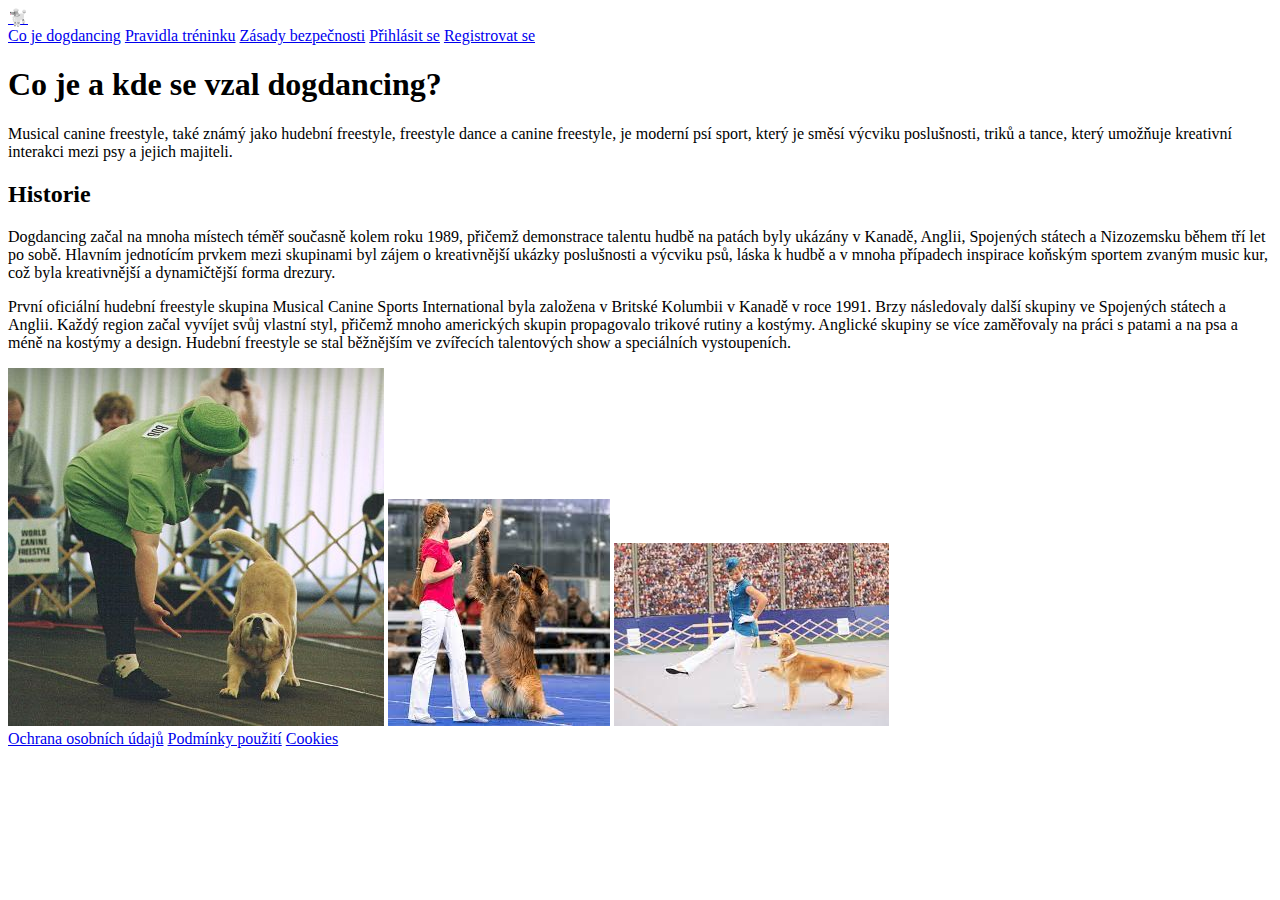
<file: html-templates/index.html/about.html>
<!DOCTYPE html>
<html lang="cs">
<head>
    <meta charset="UTF-8">
    <meta name="viewport" content="width=device-width, initial-scale=1.0">
    <title>Dog dancing</title>
</head>
<body>

    <div class="panel panel--large">
        <nav>
            <a href="index.html" calss="logo">🐩</a>
            <div class="links">
                <a href="about.html">Co je dogdancing</a>
                <a href="rules.html">Pravidla tréninku</a>
                <a href="safety.html">Zásady bezpečnosti</a>
                <a href="login.html">Přihlásit se</a>
                <a href="register.html">Registrovat se</a>
            </div>
          </nav>
<main>
    <h1>Co je a kde se vzal dogdancing?</h1>
    <section class="intro"> 
        <p>
            Musical canine freestyle, také známý jako hudební freestyle, freestyle dance a canine freestyle, je moderní psí sport, 
            který je směsí výcviku poslušnosti, triků a tance, který umožňuje kreativní interakci mezi psy a jejich majiteli.
        </p>
    <h2>Historie</h2>
    <p>
       Dogdancing začal na mnoha místech téměř současně kolem roku 1989, přičemž demonstrace talentu hudbě na patách byly ukázány 
       v Kanadě, Anglii, Spojených státech a Nizozemsku během tří let po sobě. Hlavním jednotícím prvkem mezi skupinami byl zájem 
       o kreativnější ukázky poslušnosti a výcviku psů, láska k hudbě a v mnoha případech inspirace koňským sportem zvaným
       music kur, což byla kreativnější a dynamičtější forma drezury.
    </p>  
    <p>
        První oficiální hudební freestyle skupina Musical Canine Sports International byla založena v Britské Kolumbii v Kanadě v roce
        1991. Brzy následovaly další skupiny ve Spojených státech a Anglii. Každý region začal vyvíjet svůj vlastní styl, přičemž mnoho
         amerických skupin propagovalo trikové rutiny a kostýmy. Anglické skupiny se více zaměřovaly na práci s patami a na psa a méně 
         na kostýmy a design. Hudební freestyle se stal běžnějším ve zvířecích talentových show a speciálních vystoupeních.
    </p>

<img src="../asets/image.png" alt="muz a pes">
<img src="../asets/unnamed (1).png" alt="dite a pes">
<img src="../asets/unnamed.png" alt="letuska a pes">
    </section>



    <footer>

        <div class="links">
            <a href="#">Ochrana osobních údajů</a>
            <a href="#">Podmínky použití</a>
            <a href="#">Cookies</a>
        </div>
    </footer>




</main>
</div>   
</body>
</html>
</file>
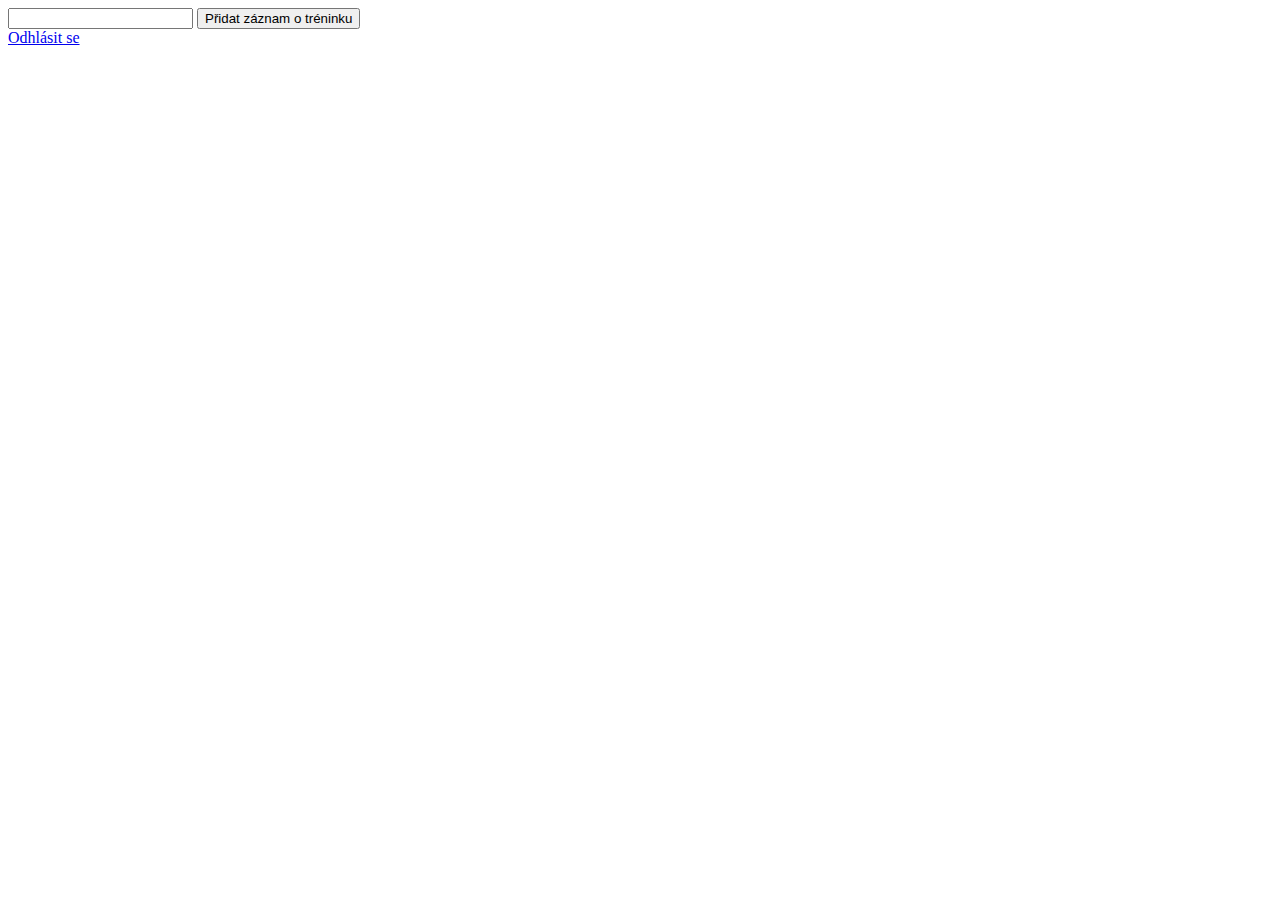
<file: html-templates/index.html/my-diary.html>
<!DOCTYPE html>
<html lang="cs">
<head>
    <meta charset="UTF-8">
    <meta name="viewport" content="width=device-width, initial-scale=1.0">
    <title>Dog dancing</title>
</head>
<body>

    <div class="panel panel--large">
        
<main>
    <section>
        <form action="my-diary.html" method="post">
            <input type="text" name="diary" class="input" required>
            <input type="submit" value="Přidat záznam o tréninku" class="button">

        </form>
        <a href="#">Odhlásit se</a>
    
    </section>
    
    <section>

    </section>



    




</main>
</div>
</body>
</html>
</file>
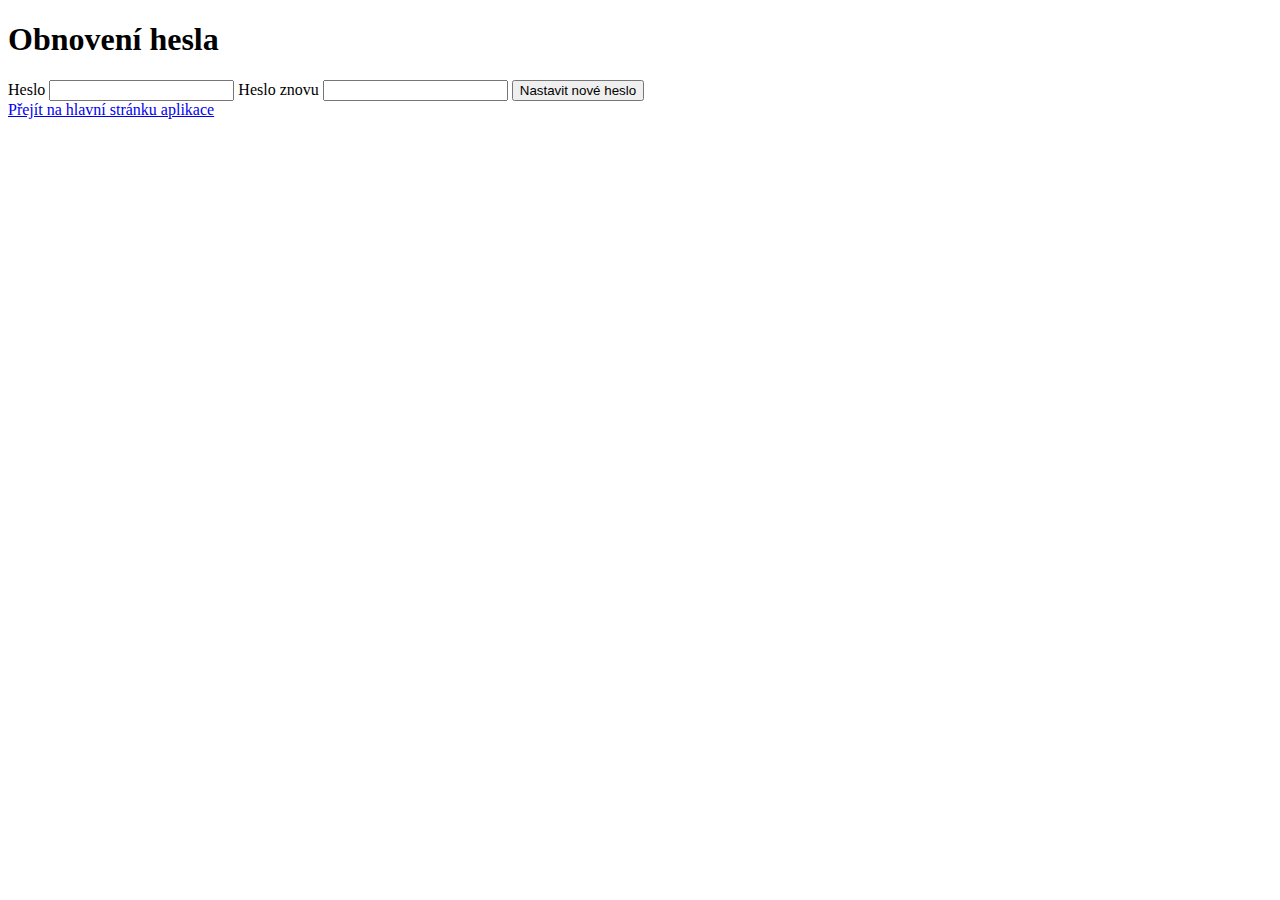
<file: html-templates/index.html/password-recovery.html>
<!DOCTYPE html>
<html lang="cs">
<head>
    <meta charset="UTF-8">
    <meta name="viewport" content="width=device-width, initial-scale=1.0">
    <title>Obnovení hesla</title>
</head>
<body>
<div class="panel">
    <header>         
        <h1>Obnovení hesla</h1>
    </header>
    
    
    <main>
<form action="forgotten-password" method="post">

    <label for="password" class="input-label">Heslo</label>
    <input type="password" name="password" id="password" class="password" required>
    <label for="passwordagain" class="input-label">Heslo znovu</label>
    <input type="passwordagain" name="passwordagain" id="passwordagain" class="passwordagain" required>
    <input type="submit" value="Nastavit nové heslo" class="button button--right">

</form>

<a href="index.html" class="panel-link">Přejít na hlavní stránku aplikace</a>
    </main>
</div>   
</body>
</html>
</file>
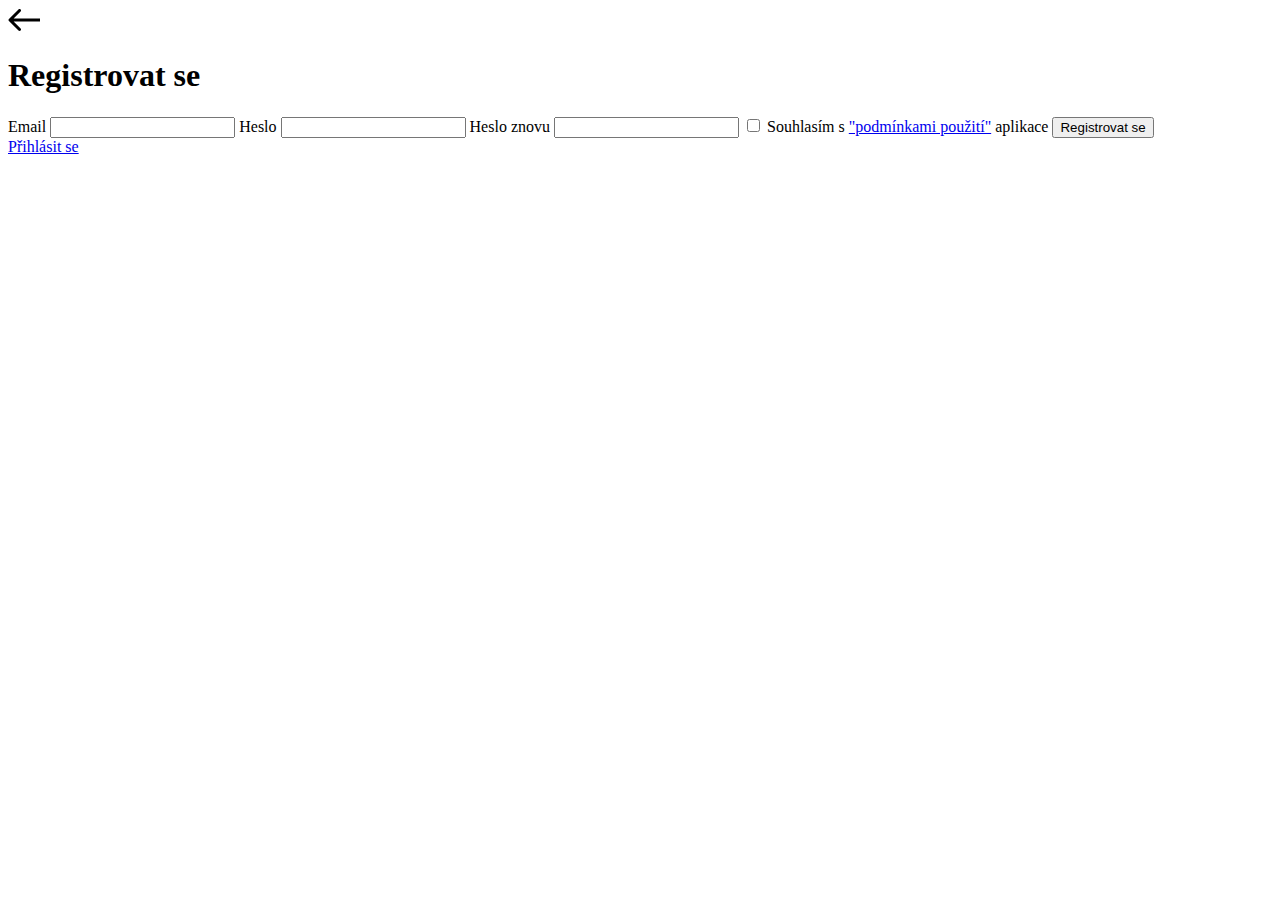
<file: html-templates/index.html/register.html>
<!DOCTYPE html>
<html lang="cs">
<head>
    <meta charset="UTF-8">
    <meta name="viewport" content="width=device-width, initial-scale=1.0">
    <title>Registrovat se</title>
</head>
<body>
<div class="panel">
    <header>
        <a href="index.html">
            <svg width="32" height="24" viewBox="0 0 32 24" fill="none" xmlns="http://www.w3.org/2000/svg">
                <path d="M0.939339 10.9393C0.353552 11.5251 0.353552 12.4749 0.939339 13.0607L10.4853 22.6066C11.0711 23.1924 12.0208 23.1924 12.6066 22.6066C13.1924 22.0208 13.1924 21.0711 12.6066 20.4853L4.12132 12L12.6066 3.51472C13.1924 2.92893 13.1924 1.97918 12.6066 1.3934C12.0208 0.80761 11.0711 0.80761 10.4853 1.3934L0.939339 10.9393ZM32 10.5L2 10.5L2 13.5L32 13.5L32 10.5Z" fill="black"/>
            </svg>    
        </a>           
        <h1>Registrovat se</h1>
        </header>
    
    
    <main>
<form action="register.html" method="post">
    <label for="email" class="input-label">Email</label>
    <input type="email" name="email" id="email" class="input" required>
    <label for="password" class="input-label">Heslo</label>
    <input type="password" name="password" id="password" class="password" required>
    <label for="passwordagain" class="input-label">Heslo znovu</label>
    <input type="passwordagain" name="passwordagain" id="passwordagain" class="passwordagain" required>

    <label for="terms" class="checkbox-lable">
    <input type="checkbox" name="terms" id="terms" class="checkbox" required>
    Souhlasím s <a href=#>"podmínkami použití"</a> aplikace
    </label>
    <input type="submit" value="Registrovat se" class="button button--right">

</form>

<a href="login.html" class="panel-link">Přihlásit se</a>
    </main>
</div>   
</body>
</html>
</file>
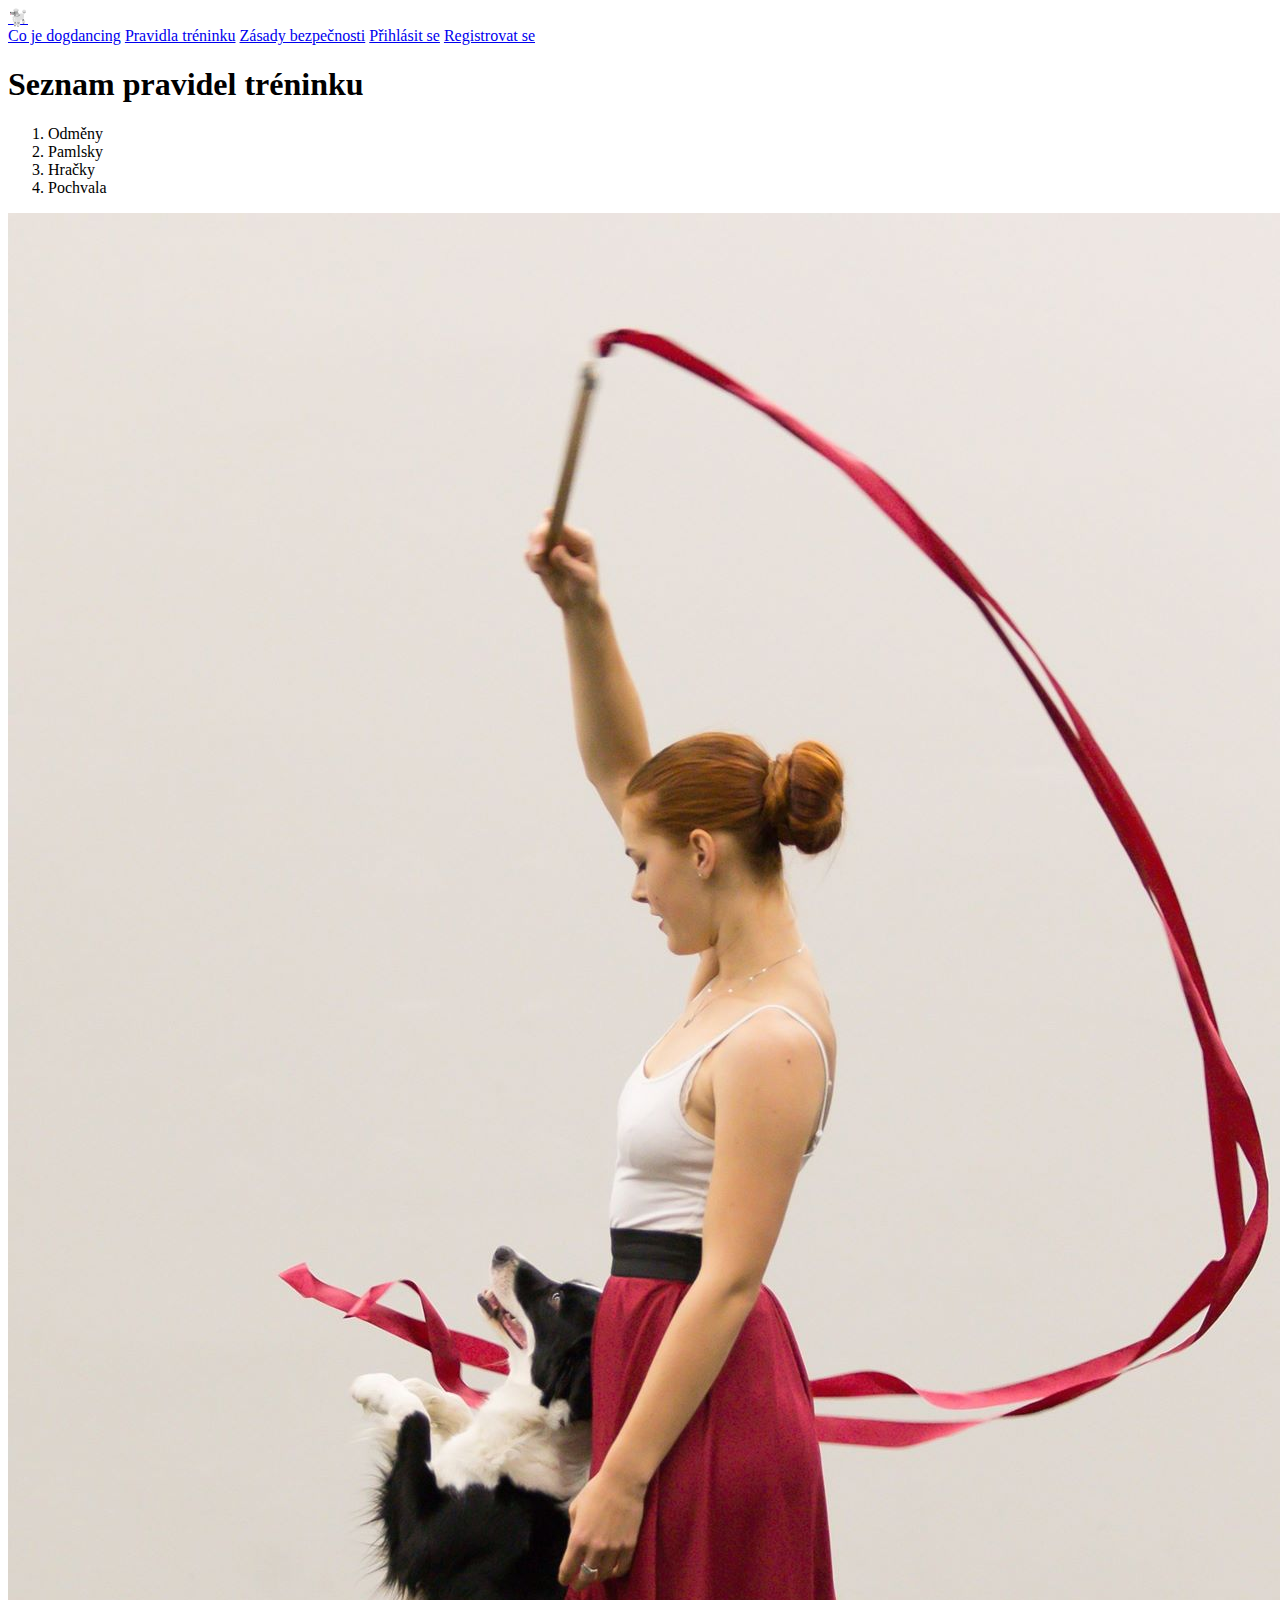
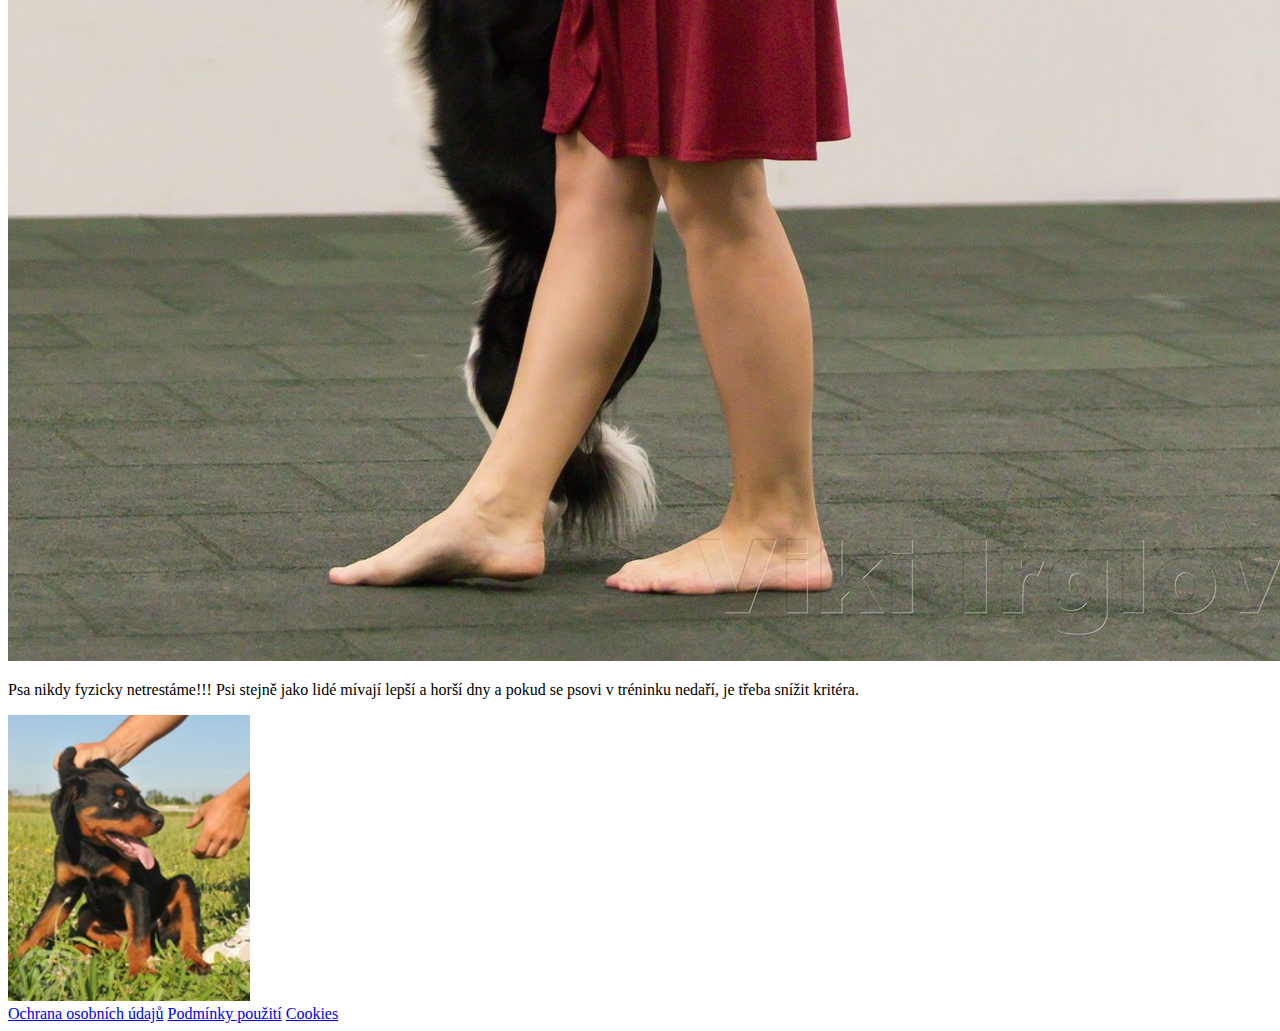
<file: html-templates/index.html/rules.html>
<!DOCTYPE html>
<html lang="cs">
<head>
    <meta charset="UTF-8">
    <meta name="viewport" content="width=device-width, initial-scale=1.0">
    <title>Dog dancing</title>
</head>
<body>

    <div class="panel panel--large">
        <nav>
            <a href="index.html" calss="logo">🐩</a>
            <div class="links">
                <a href="about.html">Co je dogdancing</a>
                <a href="rules.html">Pravidla tréninku</a>
                <a href="safety.html">Zásady bezpečnosti</a>
                <a href="login.html">Přihlásit se</a>
                <a href="register.html">Registrovat se</a>
            </div>
          </nav>
<main>
    <h1>Seznam pravidel tréninku</h1>
    <section class="intro"> 
        <ol>
            <li>Odměny</li>
            <li>Pamlsky</li>
            <li>Hračky</li>
            <li>Pochvala</li>
        </ol>

        <img src="../asets/dogdancing-2.jpg" alt="dogdancing">
    </section>

    <section class="warning">
        <p>
        Psa nikdy fyzicky netrestáme!!! Psi stejně jako lidé mívají lepší a horší dny a 
        pokud se psovi v tréninku nedaří, je třeba snížit kritéra.
        </p>

        <img src="../asets/trest.PNG" alt="trest">
    </section>

  

    <footer>

        <div class="links">
            <a href="#">Ochrana osobních údajů</a>
            <a href="#">Podmínky použití</a>
            <a href="#">Cookies</a>
        </div>
    </footer>




</main>
</div>    
</body>
</html>
</file>
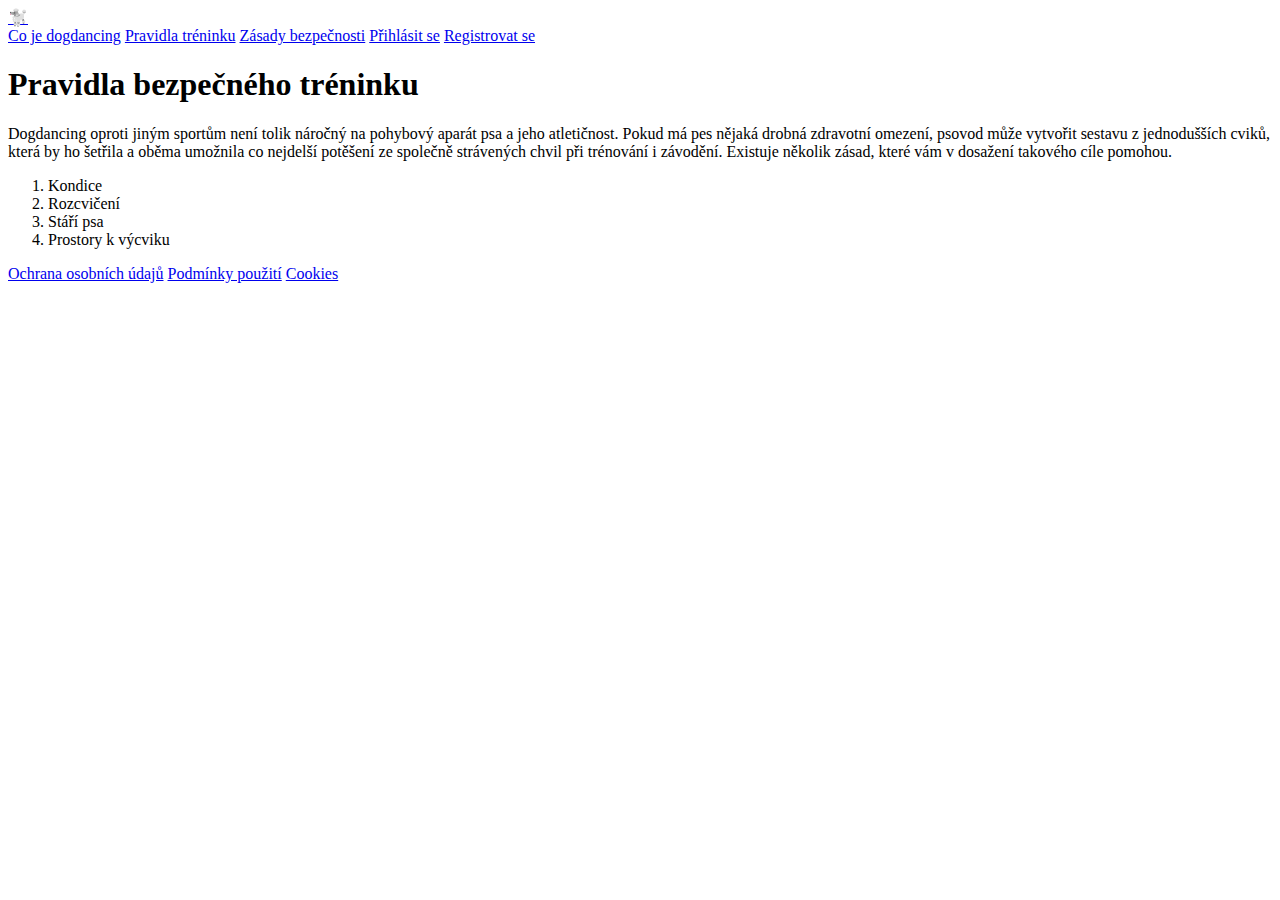
<file: html-templates/index.html/safety.html>
<!DOCTYPE html>
<html lang="cs">
<head>
    <meta charset="UTF-8">
    <meta name="viewport" content="width=device-width, initial-scale=1.0">
    <title>Dog dancing</title>
</head>
<body>

    <div class="panel panel--large">
        <nav>
            <a href="index.html" calss="logo">🐩</a>
            <div class="links">
                <a href="about.html">Co je dogdancing</a>
                <a href="rules.html">Pravidla tréninku</a>
                <a href="safety.html">Zásady bezpečnosti</a>
                <a href="login.html">Přihlásit se</a>
                <a href="register.html">Registrovat se</a>
            </div>
          </nav>
<main>
    <h1>Pravidla bezpečného tréninku</h1>
    <section class="intro"> 
        <p>
            Dogdancing oproti jiným sportům není tolik náročný na pohybový aparát psa a jeho atletičnost. Pokud má pes nějaká 
            drobná zdravotní omezení, psovod může vytvořit sestavu z jednodušších cviků, která by ho šetřila a oběma umožnila co 
            nejdelší potěšení ze společně strávených chvil při trénování i závodění. Existuje několik zásad, které vám v dosažení
             takového cíle pomohou.
        </p>
        
    </section>
    <ol>

        <li>Kondice</li>
        <li>Rozcvičení</li>
        <li>Stáří psa</li>
        <li>Prostory k výcviku</li>

    </ol>

    <section>


    </section>
 

    <footer>

        <div class="links">
            <a href="#">Ochrana osobních údajů</a>
            <a href="#">Podmínky použití</a>
            <a href="#">Cookies</a>
        </div>
    </footer>




</main>
</div>    
</body>
</html>
</file>
